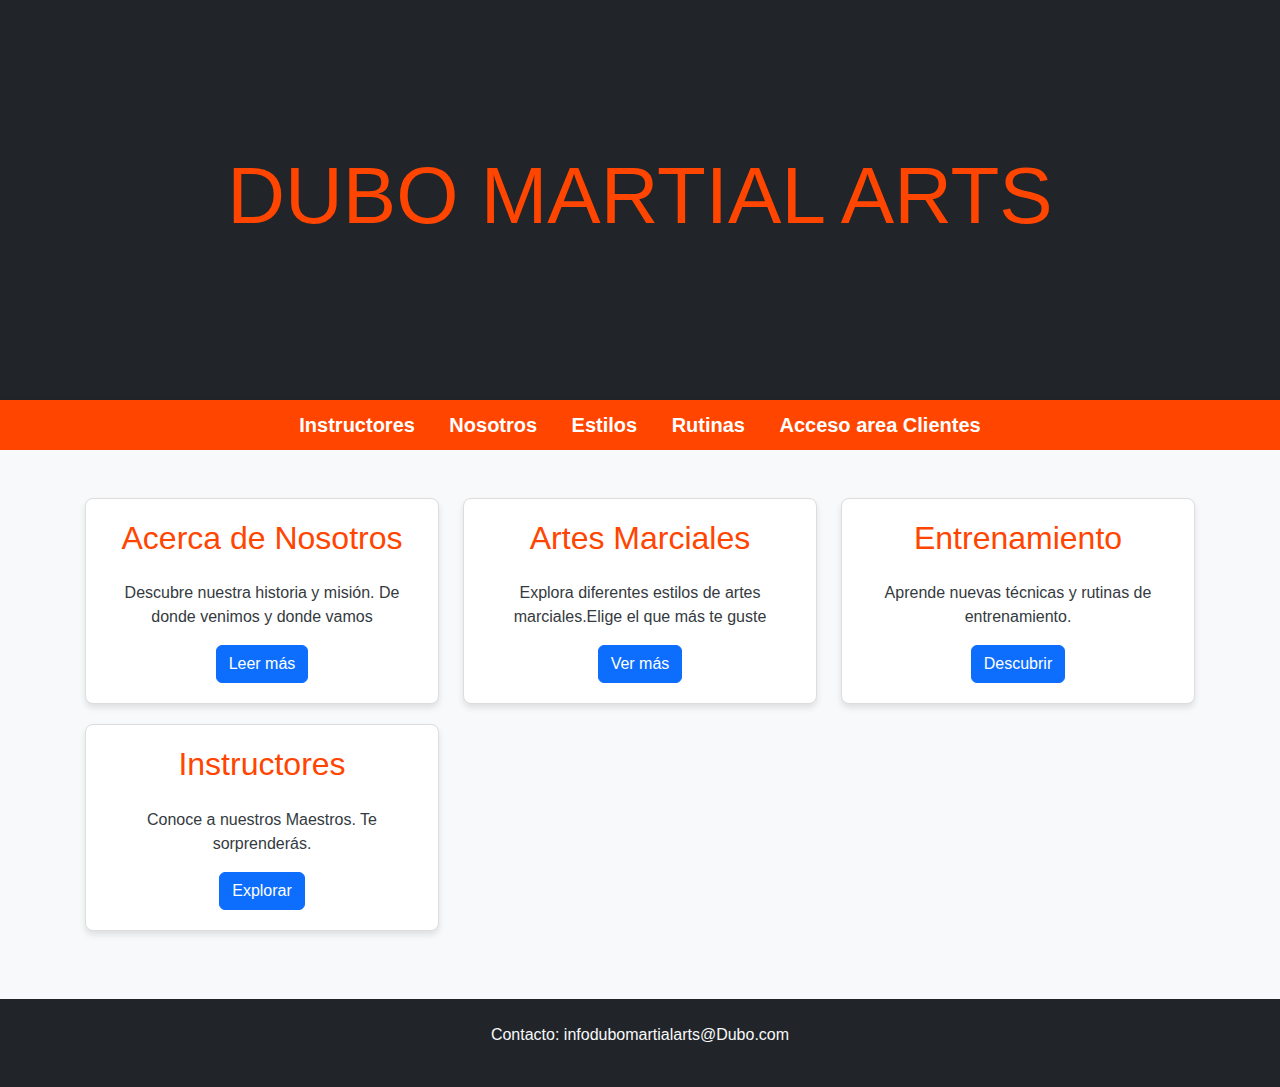
<file: hito_DAWC/src/Home.html>
<!DOCTYPE html>
<html lang="es">
<head>
    <meta charset="UTF-8">
    <meta name="viewport" content="width=device-width, initial-scale=1">
    <title>Tu Sitio de Artes Marciales</title>

    <!-- Bootstrap CSS -->
    <link rel="stylesheet" href="https://cdn.jsdelivr.net/npm/bootstrap@5.0.0/dist/css/bootstrap.min.css">

    <!-- Estilos personalizados -->
    <link rel="stylesheet" href="styles2.css">

    <!-- jQuery y Bootstrap JS -->
    <script src="https://code.jquery.com/jquery-3.6.4.slim.min.js"></script>
    <script src="https://cdn.jsdelivr.net/npm/bootstrap@5.0.0/dist/js/bootstrap.bundle.min.js"></script>
</head>
<body>
    <!-- Header -->
    <header class="header text-light bg-dark py-5">
        <div class="container">
            <h1 class="display-1">DUBO MARTIAL ARTS</h1>
        </div>
    </header>

    <nav>
        <a href="instructores.html">Instructores</a>
        <a href="nosotros.html">Nosotros</a>
        <a href="estilos.html">Estilos</a>
        <a href="rutinas.html">Rutinas</a>
        <a href="index.html">Acceso area Clientes</a>
       
    </nav>

    
    <!-- Sección principal -->
    <section class="main-section py-5">
        <div class="container">
            <div class="row">
                <div class="col-md-4">
                    <div class="feature-box text-center">
                        <h2>Acerca de Nosotros</h2>
                        <p>Descubre nuestra historia y misión. De donde venimos y donde vamos</p>
                        <a href="nosotros.html" class="btn btn-primary">Leer más</a>
                    </div>
                </div>
                <div class="col-md-4">
                    <div class="feature-box text-center">
                        <h2>Artes Marciales</h2>
                        <p>Explora diferentes estilos de artes marciales.Elige el que más te guste</p>
                        <a href="estilos.html" class="btn btn-primary">Ver más</a>
                    </div>
                </div>
                <div class="col-md-4">
                    <div class="feature-box text-center">
                        <h2>Entrenamiento</h2>
                        <p>Aprende nuevas técnicas y rutinas de entrenamiento.</p>
                        <a href="rutinas.html" class="btn btn-primary">Descubrir</a>
                    </div>
                </div>
                <div class="col-md-4">
                    <div class="feature-box text-center">
                        <h2>Instructores</h2>
                        <p>Conoce a nuestros Maestros. Te sorprenderás.</p>
                        <a href="instructores.html" class="btn btn-primary">Explorar</a>
                    </div>
                </div>
                
            </div>
           
                


            
        </div>
    </section>

    <!-- Footer -->
    <footer class="footer text-light bg-dark py-4">
        <div class="container">
            <p>Contacto: infodubomartialarts@Dubo.com</p>
        </div>
    </footer>

    <!-- Scripts y funciones adicionales de JavaScript aquí -->
</body>
</html>
</file>
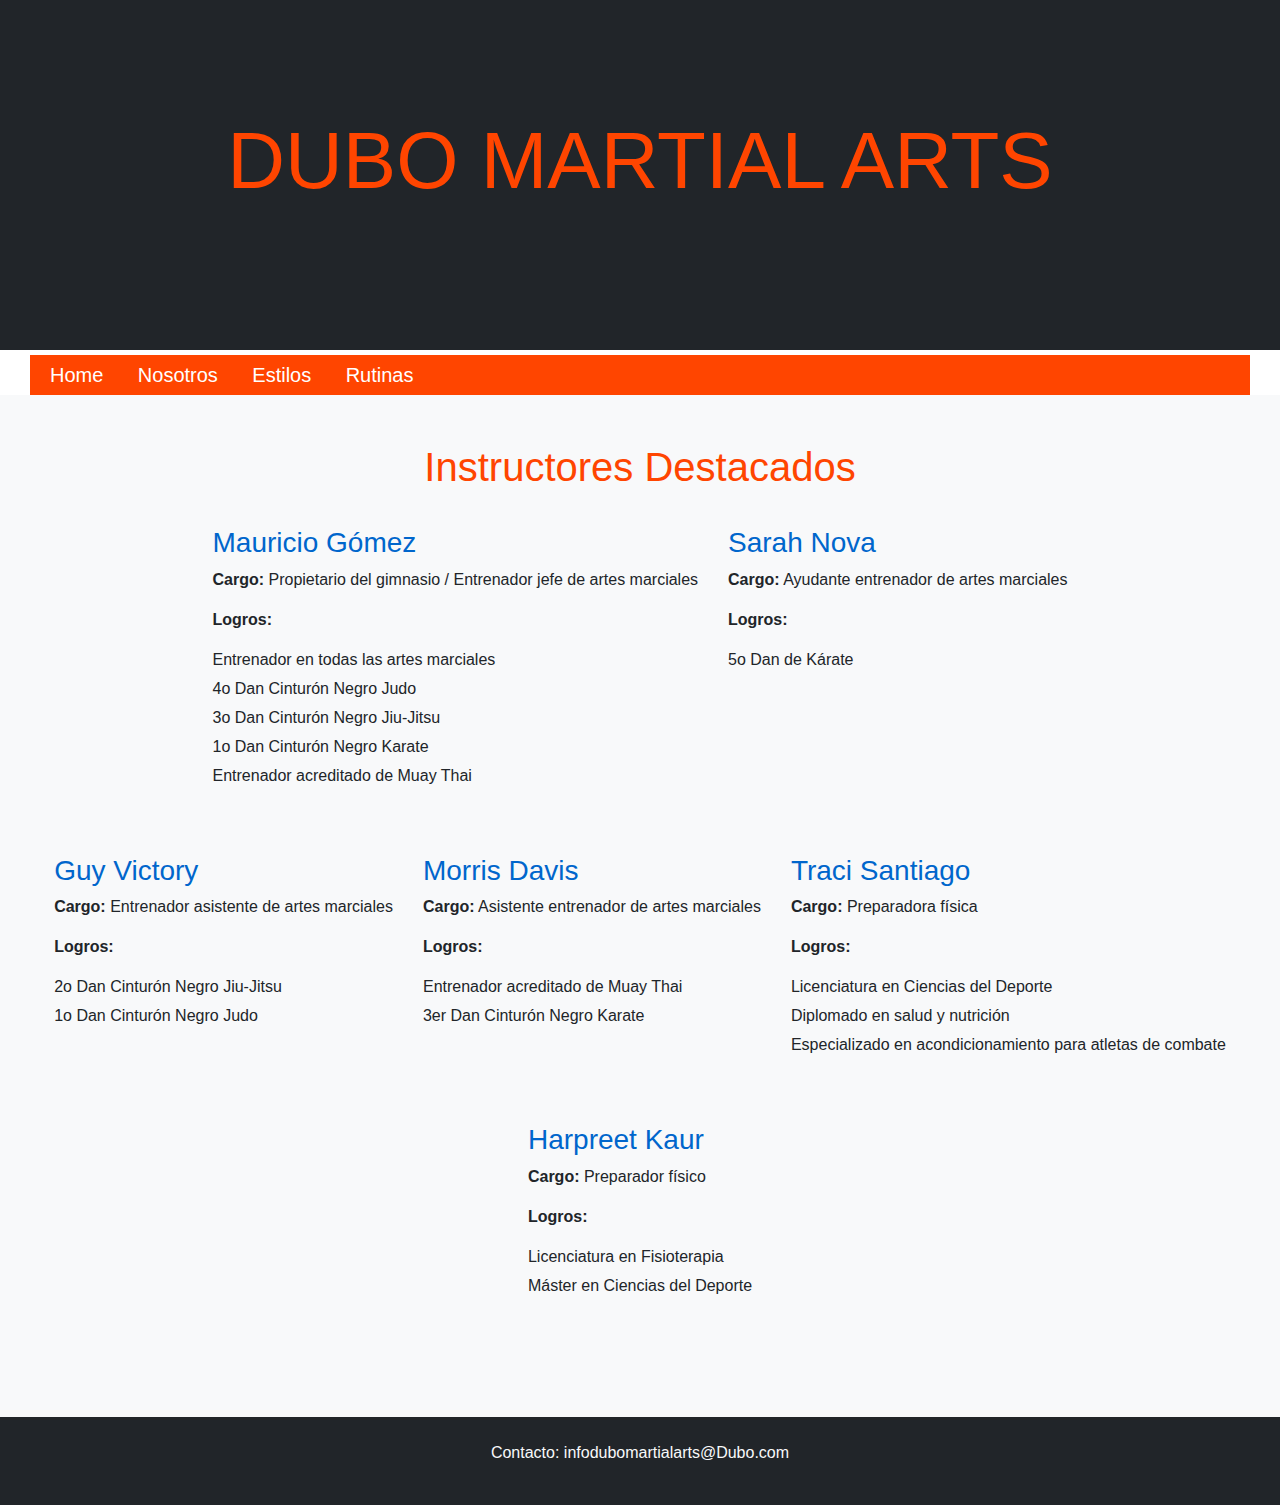
<file: hito_DAWC/src/instructores.html>
<head>
    <meta charset="UTF-8">
    <meta name="viewport" content="width=device-width, initial-scale=1">
    <title>Tu Sitio de Artes Marciales</title>

    <!-- Bootstrap CSS -->
    <link rel="stylesheet" href="https://cdn.jsdelivr.net/npm/bootstrap@5.0.0/dist/css/bootstrap.min.css">

    <!-- Estilos personalizados -->
    <link rel="stylesheet" href="styles.css">

    <!-- jQuery y Bootstrap JS -->
    <script src="https://code.jquery.com/jquery-3.6.4.slim.min.js"></script>
    <script src="https://cdn.jsdelivr.net/npm/bootstrap@5.0.0/dist/js/bootstrap.bundle.min.js"></script>
</head>
<body>
    <!-- Header -->
    <header class="header text-light bg-dark py-5">
        <div class="container">
            <h1 class="display-1">DUBO MARTIAL ARTS</h1>
        </div>
    </header>
       
        <nav>
            <a href="Home.html">Home</a>
            <a href="Nosotros.html">Nosotros</a>
            <a href="Estilos.html">Estilos</a>
            <a href="Rutinas.html">Rutinas</a>
           
        </nav>
    
    <section class="main-section py-5">   
        <h2 class="display-6">Instructores Destacados</h2>
        <section>
            <article>
                

                <div class="instructor-details">   
                    <h3>Mauricio Gómez</h3>
                    <p><strong>Cargo:</strong> Propietario del gimnasio / Entrenador jefe de artes marciales</p>
                    <p><strong>Logros:</strong>
                        <ul>
                            <li>Entrenador en todas las artes marciales</li>
                            <li>4o Dan Cinturón Negro Judo</li>
                            <li>3o Dan Cinturón Negro Jiu-Jitsu</li>
                            <li>1o Dan Cinturón Negro Karate</li>
                            <li>Entrenador acreditado de Muay Thai</li>
                        </ul>
                    </p>
                </div>

                <!-- Sarah Nova -->
                <div class="instructor-details">
                    <h3>Sarah Nova</h3>
                    <p><strong>Cargo:</strong> Ayudante entrenador de artes marciales</p>
                    <p><strong>Logros:</strong> </p>
                    <ul>
                        <li>5o Dan de Kárate</li>
                    </ul>
                </div>

                <!-- Guy Victory -->
                <div class="instructor-details">
                    <h3>Guy Victory</h3>
                    <p><strong>Cargo:</strong> Entrenador asistente de artes marciales</p>
                    <p><strong>Logros:</strong>
                        <ul>
                            <li>2o Dan Cinturón Negro Jiu-Jitsu</li>
                            <li>1o Dan Cinturón Negro Judo</li>
                        </ul>
                    </p>
                </div>

                <!-- Morris Davis -->
                <div class="instructor-details">
                    <h3>Morris Davis</h3>
                    <p><strong>Cargo:</strong> Asistente entrenador de artes marciales</p>
                    <p><strong>Logros:</strong>
                        <ul>
                            <li>Entrenador acreditado de Muay Thai</li>
                            <li>3er Dan Cinturón Negro Karate</li>
                        </ul>
                    </p>
                </div>

                <!-- Traci Santiago -->
                <div class="instructor-details">
                    <h3>Traci Santiago</h3>
                    <p><strong>Cargo:</strong> Preparadora física</p>
                    <p><strong>Logros:</strong>
                        <ul>
                            <li>Licenciatura en Ciencias del Deporte</li>
                            <li>Diplomado en salud y nutrición</li>
                            <li>Especializado en acondicionamiento para atletas de combate</li>
                        </ul>
                    </p>
                </div>

                <!-- Harpreet Kaur -->
                <div class="instructor-details">
                    <h3>Harpreet Kaur</h3>
                    <p><strong>Cargo:</strong> Preparador físico</p>
                    <p><strong>Logros:</strong>
                        <ul>
                            <li>Licenciatura en Fisioterapia</li>
                            <li>Máster en Ciencias del Deporte</li>
                        </ul>
                    </p>
                </div>

            </article>
        </section>
    </section>    

</body>
    <!-- Footer -->
<footer class="footer text-light bg-dark py-4">
    <div class="container">
        <p>Contacto: infodubomartialarts@Dubo.com</p>
    </div>
</footer>


</html>
</file>
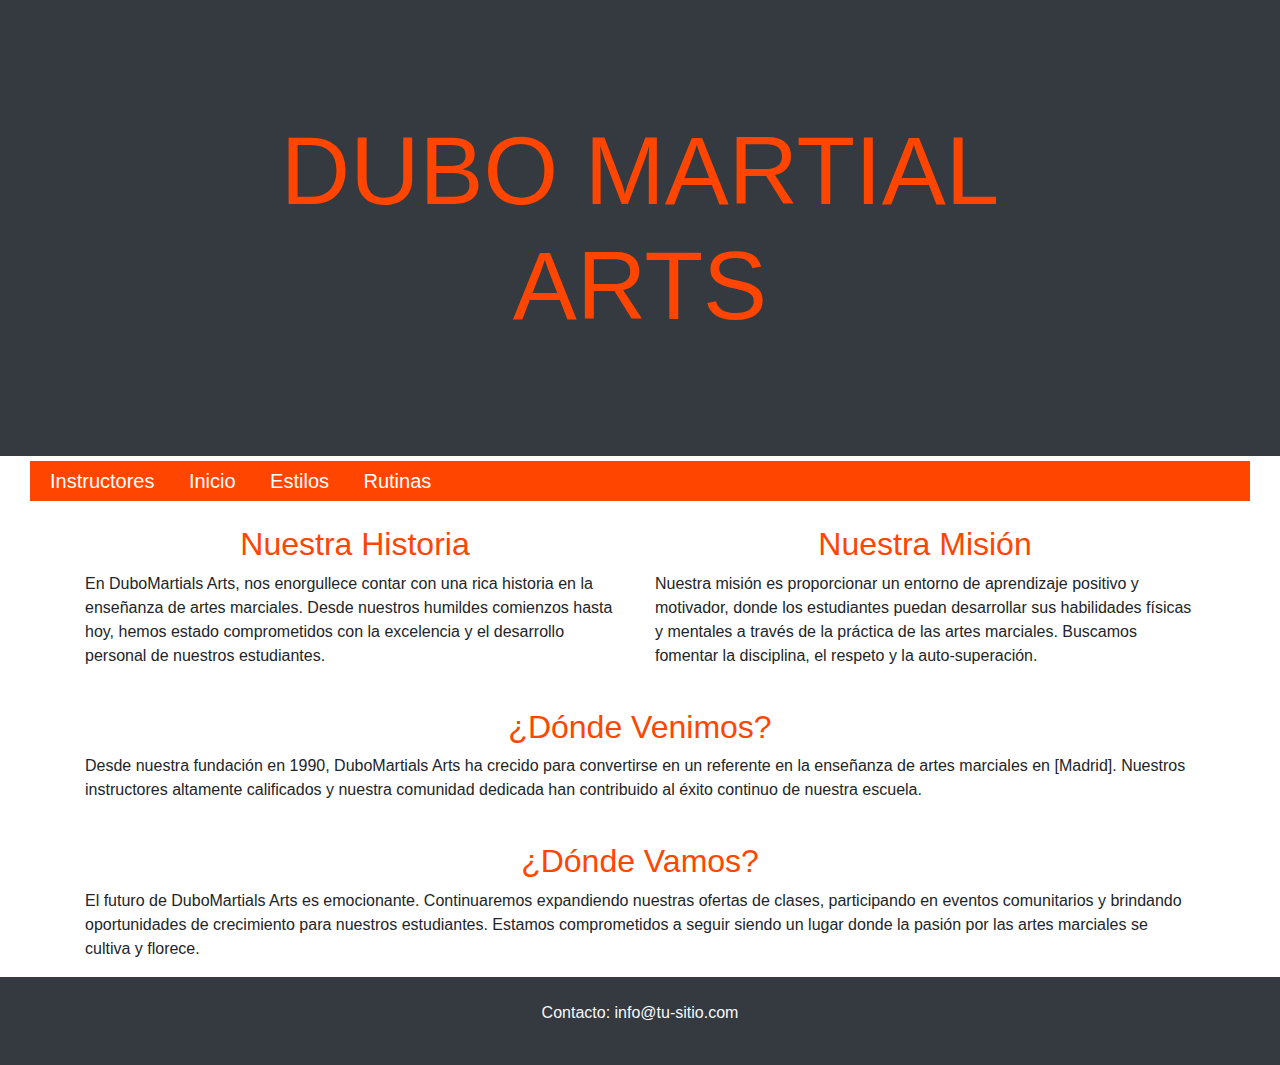
<file: hito_DAWC/src/nosotros.html>
<!DOCTYPE html>
<html lang="es">
<head>
    <meta charset="UTF-8">
    <meta name="viewport" content="width=device-width, initial-scale=1, shrink-to-fit=no">
    <link rel="stylesheet" href="https://stackpath.bootstrapcdn.com/bootstrap/4.3.1/css/bootstrap.min.css">
    <link rel="stylesheet" href="styles.css">
    <title>DuboMartials Arts - Acerca de Nosotros</title>
</head>
<body>

    <!-- Header -->
    <header class="header text-light bg-dark py-5">
        <div class="container">
            <h1 class="display-1">DUBO MARTIAL ARTS</h1>
        </div>
    </header>
    <nav>
        <a href="instructores.html">Instructores</a>
        <a href="Home.html">Inicio</a>
        <a href="estilos.html">Estilos</a>
        <a href="rutinas.html">Rutinas</a>
       
    </nav>
    <div class="container mt-4">
        <div class="row">
            <div class="col-md-6">
                <h2>Nuestra Historia</h2>
                <p>En DuboMartials Arts, nos enorgullece contar con una rica historia en la enseñanza de artes marciales. Desde nuestros humildes comienzos hasta hoy, hemos estado comprometidos con la excelencia y el desarrollo personal de nuestros estudiantes.</p>
            </div>
            <div class="col-md-6">
                <h2>Nuestra Misión</h2>
                <p>Nuestra misión es proporcionar un entorno de aprendizaje positivo y motivador, donde los estudiantes puedan desarrollar sus habilidades físicas y mentales a través de la práctica de las artes marciales. Buscamos fomentar la disciplina, el respeto y la auto-superación.</p>
            </div>
        </div>

        <div class="row mt-4">
            <div class="col-md-12">
                <h2>¿Dónde Venimos?</h2>
                <p>Desde nuestra fundación en 1990, DuboMartials Arts ha crecido para convertirse en un referente en la enseñanza de artes marciales en [Madrid]. Nuestros instructores altamente calificados y nuestra comunidad dedicada han contribuido al éxito continuo de nuestra escuela.</p>
            </div>
        </div>

        <div class="row mt-4">
            <div class="col-md-12">
                <h2>¿Dónde Vamos?</h2>
                <p>El futuro de DuboMartials Arts es emocionante. Continuaremos expandiendo nuestras ofertas de clases, participando en eventos comunitarios y brindando oportunidades de crecimiento para nuestros estudiantes. Estamos comprometidos a seguir siendo un lugar donde la pasión por las artes marciales se cultiva y florece.</p>
            </div>
        </div>
    </div>

    <!-- Footer -->
    <footer class="footer text-light bg-dark py-4">
        <div class="container">
            <p>Contacto: info@tu-sitio.com</p>
        </div>
    </footer>

    <script src="https://code.jquery.com/jquery-3.3.1.slim.min.js"></script>
    <script src="https://cdnjs.cloudflare.com/ajax/libs/popper.js/1.14.7/umd/popper.min.js"></script>
    <script src="https://stackpath.bootstrapcdn.com/bootstrap/4.3.1/js/bootstrap.min.js"></script>
</body>
</html>
</file>
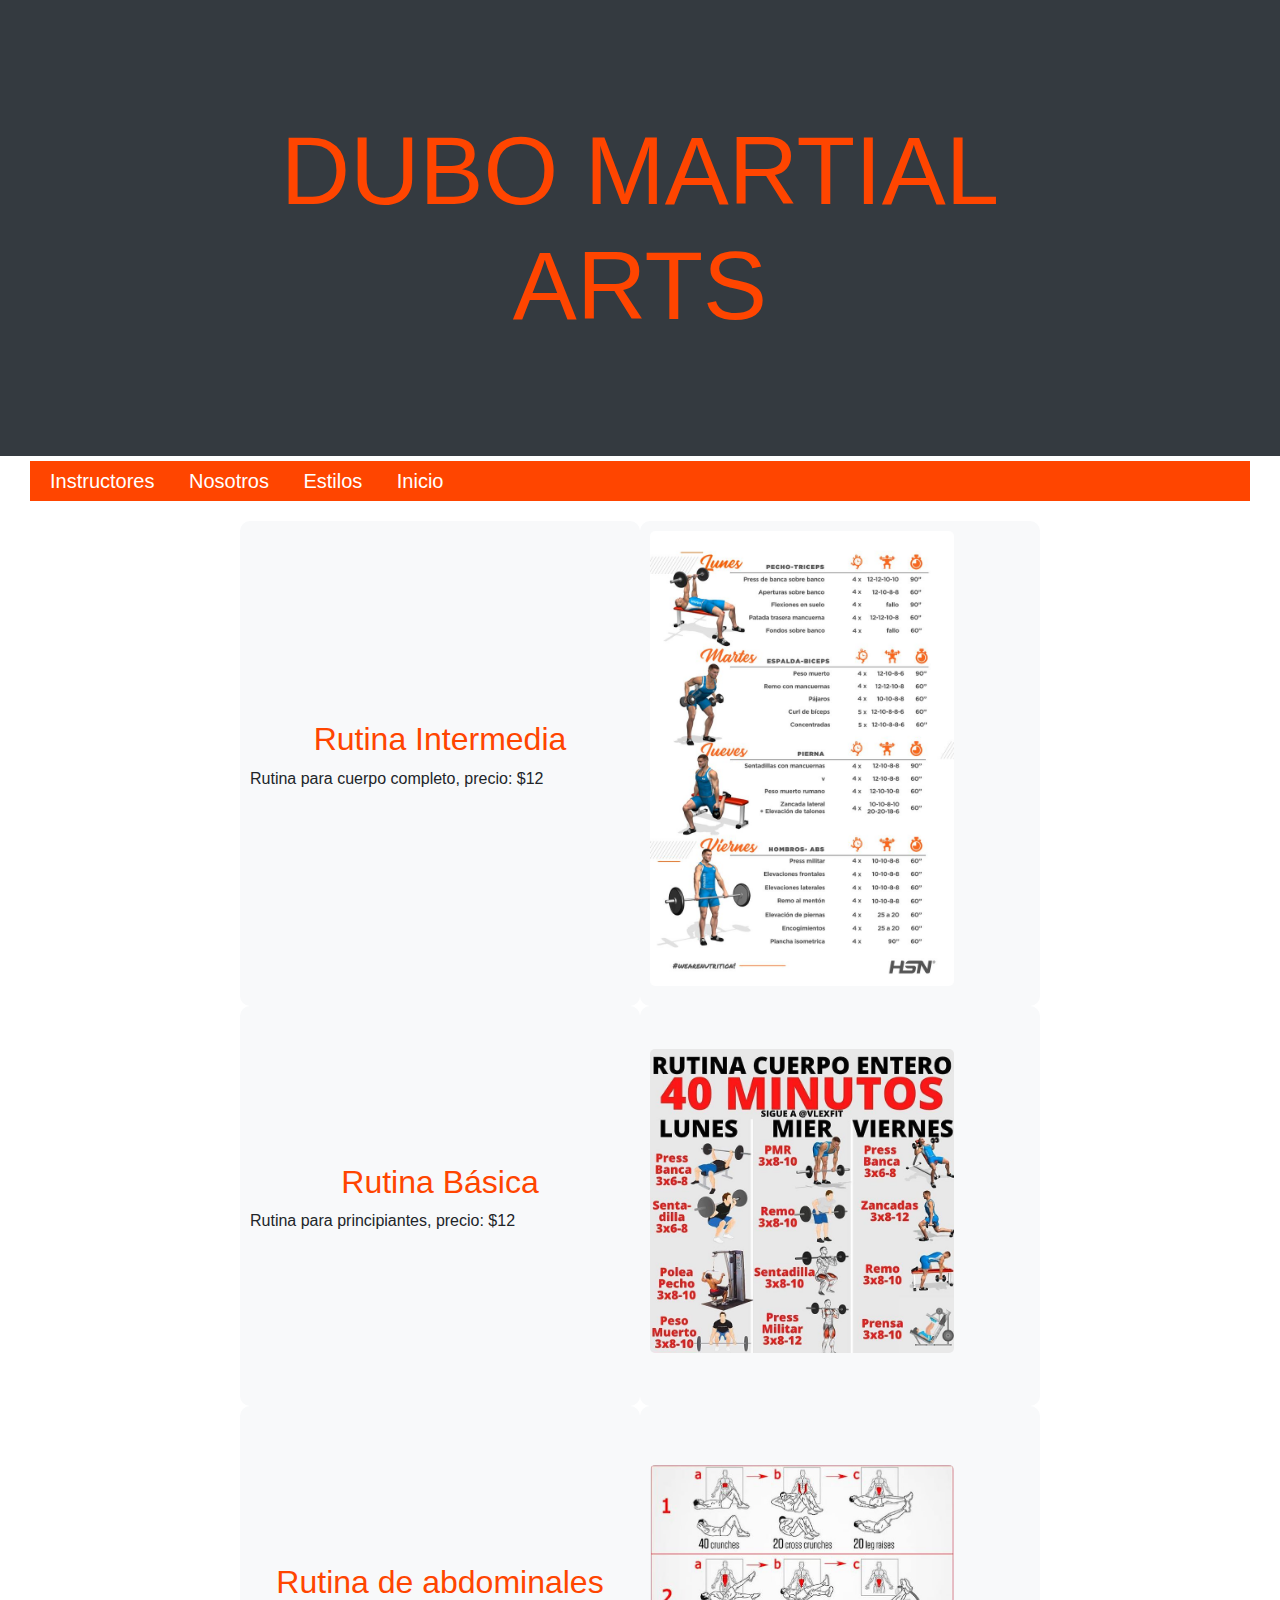
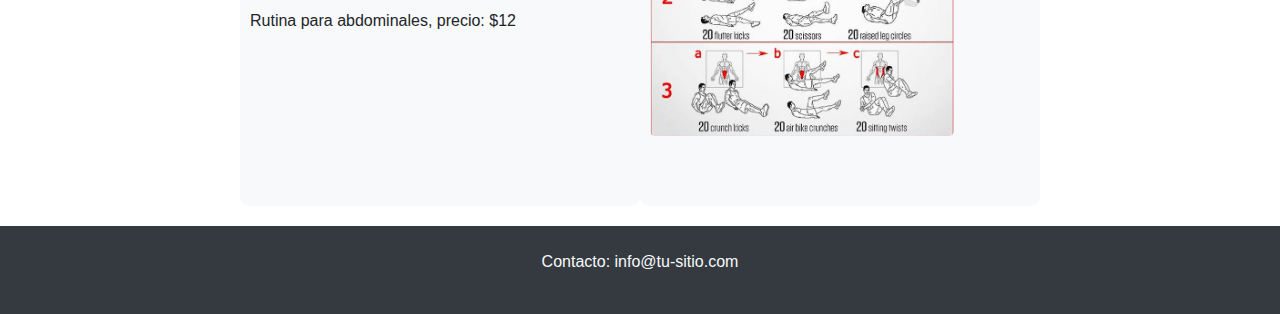
<file: hito_DAWC/src/rutinas.html>
<!DOCTYPE html>
<html lang="es">
<head>
    <meta charset="UTF-8">
    <meta name="viewport" content="width=device-width, initial-scale=1, shrink-to-fit=no">
    <link rel="stylesheet" href="https://stackpath.bootstrapcdn.com/bootstrap/4.3.1/css/bootstrap.min.css">
    <link rel="stylesheet" href="styles.css">
    <title>DuboMartials Arts - Rutinas</title>
</head>
<body>

    <!-- Header -->
    <header class="header text-light bg-dark py-5">
        <div class="container">
            <h1 class="display-1">DUBO MARTIAL ARTS</h1>
        </div>
    </header>

    <nav>
        <a href="instructores.html">Instructores</a>
        <a href="nosotros.html">Nosotros</a>
        <a href="estilos.html">Estilos</a>
        <a href="Home.html">Inicio</a>
        
    </nav>

    
    <!-- Contenedor centrado para las cards con espacio entre ellas -->
    <table class="Estilos">
        <tbody>
            <tr>
                <td>
                    <h2>Rutina Intermedia</h2>
                    <p >Rutina para cuerpo completo, precio: $12</p>
                </td>
                <td>
                    <img src="img/rutina1.jpg">
                </td>
                
            </tr>
            <tr>
                <td>
                    <h2>Rutina Básica</h2>
                    <p>Rutina para principiantes, precio: $12</p>
                </td>
                <td>
                    <img src="img/rutina2.jpg">
                </td>
                
            </tr>
            
            <tr>
                <td>
                    <h2>Rutina de abdominales</h2>
                    <p>Rutina para abdominales, precio: $12</p>
                </td>
                <td>
                    <img src="img/rutina3.png">
                </td>
                
            </tr>
        </tbody>
    </table>

   
    <!-- Footer -->
    <footer class="footer text-light bg-dark py-4">
        <div class="container">
            <p>Contacto: info@tu-sitio.com</p>
        </div>
    </footer>

    <script src="https://code.jquery.com/jquery-3.3.1.slim.min.js"></script>
    <script src="https://cdnjs.cloudflare.com/ajax/libs/popper.js/1.14.7/umd/popper.min.js"></script>
    <script src="https://stackpath.bootstrapcdn.com/bootstrap/4.3.1/js/bootstrap.min.js"></script>
</body>
</html>
</file>
<file: hito_DAWC/src/styles2.css>
/* ===================================== */
/* 1. Variables de Diseño y Colores    */
/* ===================================== */
:root {
    --color-primary: #ff4500;
    --color-secondary: #007bff;
    --color-dark: #343a40;
    --color-light: #f8f9fa;
    --color-white: #fff;
    --color-gray: #6c757d;
}

/* ===================================== */
/* 2. Estilos Generales y Tipografía   */
/* ===================================== */
body {
    font-family: 'Arial', sans-serif;
    margin: 0;
    padding: 0;
    background-color: var(--color-light);
    color: var(--color-dark);
}

h1, h2, h3, h4 {
    font-family: 'Helvetica', sans-serif;
    color: var(--color-dark);
    margin-top: 0;
}

h1 {
    font-size: 3rem;
    color: var(--color-primary);
    text-align: center;
    padding: 20px 0;
}

h2 {
    font-size: 2rem;
    color: var(--color-primary);
    text-align: center;
    margin-bottom: 1.5rem;
}

h3 {
    color: var(--color-secondary);
}

h4 {
    color: var(--color-white);
}

a {
    color: var(--color-secondary);
    text-decoration: none;
    transition: color 0.3s ease;
}

a:hover {
    color: var(--color-primary);
}

/* ===================================== */
/* 3. Componentes Principales          */
/* ===================================== */

/* Header y Banner */
.header {
    background-color: var(--color-dark);
    color: var(--color-white);
    background-image: url('https://fisics.es/wp-content/uploads/2023/09/Jiu-jitsu-1280x1280.jpg');
    background-size: cover;
    background-position: center center;
    background-repeat: no-repeat;
    min-height: 400px;
    display: flex;
    align-items: center;
    justify-content: center;
}

/* Navegación */
nav {
    background-color: var(--color-primary);
    padding: 10px 0;
    text-align: center;
    box-shadow: 0 2px 5px rgba(0, 0, 0, 0.1);
}

nav a {
    color: var(--color-white);
    text-decoration: none;
    margin: 0 15px;
    font-size: 1.25rem;
    font-weight: bold;
    transition: color 0.3s ease;
}

nav a:hover {
    color: var(--color-dark);
}

/* Sección principal y pie de página */
.main-section {
    background-color: var(--color-light);
}

.footer {
    background-color: var(--color-dark);
    color: var(--color-white);
    text-align: center;
    padding: 20px;
}

/* ===================================== */
/* 4. Componentes Secundarios          */
/* ===================================== */

/* Contenedores y Cajas de Características */
.container {
    padding: 0 15px;
}

.feature-box {
    background-color: var(--color-white);
    border: 1px solid #ddd;
    border-radius: 8px;
    padding: 20px;
    margin-bottom: 20px;
    text-align: center;
    transition: transform 0.3s ease, box-shadow 0.3s ease;
    box-shadow: 0 4px 6px rgba(0, 0, 0, 0.1);
}

.feature-box:hover {
    transform: translateY(-5px);
    box-shadow: 0 6px 12px rgba(0, 0, 0, 0.15);
}

/* Instructor Details */
.instructor-details {
    background-color: var(--color-white);
    border: 1px solid #ddd;
    border-radius: 10px;
    padding: 15px;
    margin-bottom: 20px;
    text-align: center;
}

.instructor-details img {
    border-radius: 50%; /* Imágenes circulares para los instructores */
    margin-bottom: 10px;
}

/* Estilos de tabla (si se usa para layout) */
.Estilos td {
    max-width: 100%;
    width: 400px;
    height: 400px;
    padding: 10px;
    box-sizing: border-box;
    overflow: hidden;
    background-color: var(--color-light);
    border-radius: 10px;
    margin: 10px;
    text-align: left;
    box-shadow: 0 2px 4px rgba(0, 0, 0, 0.1);
}

.Estilos img {
    max-width: 100%;
    height: auto;
    display: block;
    border-radius: 5px;
    margin-bottom: 10px;
}

/* Media Queries para Responsive Design */
@media (max-width: 768px) {
    h1 {
        font-size: 2.5rem;
    }

    nav a {
        display: block;
        margin: 5px 0;
    }
}
</file>
<file: hito_DAWC/src/styles.css>
/* styles.css */

/* Estilos generales */
body {
    font-family: 'Arial', sans-serif;
    margin: 0;
    padding: 0;
}

/* Header */
.header {
    background-color: #343a40;
    color: #f8f9fa;
    padding: 20px;
    background-image: url('https://fisics.es/wp-content/uploads/2023/09/Jiu-jitsu-1280x1280.jpg');
    background-size: cover; /* Otra opción: contain */
    background-position: center center;
    background-repeat: no-repeat;
    min-height: 350px;
}

.header h1 {
    margin: 0;
    color: #ff4500;
    text-align: center;
    padding: 65px;
}

/* Sección principal */
.main-section {
    background-color: #f8f9fa;
}

.feature-box {
    background-color: #fff;
    border: 1px solid #ddd;
    padding: 20px;
    margin-bottom: 20px;
    text-align: center;
    transition: transform 0.3s ease;
}

.feature-box:hover {
    transform: scale(1.05);
}

.feature-box h2 {
    color: #007bff;
}

/* Footer */
.footer {
    background-color: #343a40;
    color: #fff;
    text-align: center;
    padding: 20px;
}

/* Estilos para Flexbox */
.container {
    display: flex;
    flex-wrap: wrap;
    justify-content: center;
}

.col-md-4 {
    flex: 0 0 33.333%;
    max-width: 33.333%;
    padding: 0 15px;
}

article {
    margin: 20px; /* Agrega márgenes para separar el artículo del borde de la página */
    display: flex;
    flex-wrap: wrap;
    justify-content: center;
}


.instructor-details {
    border-radius: 10px;
    padding: 15px; /* Añade un espacio interno para mejorar la legibilidad */
    margin-bottom: 20px; /* Agrega espacio entre cada instructor */
    justify-content: center;
}

h2 {
    color: #ff4500;
    text-align: center;
    margin-top: 0;
}

h3 {
    color: #0066cc; /* Cambia el color de los nombres de los instructores para destacarlos */
}

h4 {
    color: #ffff; /* Cambia el color de los nombres de los instructores para destacarlos */
}


ul {
    list-style-type: none; /* Elimina los puntos de la lista */
    padding: 0; /* Elimina el relleno predeterminado de la lista */
}

li {
    margin-bottom: 5px; /* Agrega espacio entre elementos de la lista */
}

.col {
    border: 1px solid #ddd;
    padding: 15px;
    margin-bottom: 20px;
}

nav {
    background-color: #ff4500;
    padding: 5px;
    margin: 30px;
    margin-bottom: 0;
    margin-top: 5px;
}

nav a {
    color: #fff;
    text-decoration: none;
    margin: 0 15px;
    font-size: 20px;
    
}

nav a:hover {
    color: black;
}





.Estilos {
    display: flex;
    flex-wrap: wrap;
    justify-content: space-around;
    margin: 20px; /* Ajusta este valor según tus preferencias */
    align-items: center;
    text-align: center;
}

.Estilos td {
    max-width:100%;
    width: 400px;
    height: 400px;
    padding: 10px;
    box-sizing: border-box;
    overflow: hidden; /* Para ocultar cualquier contenido que exceda las dimensiones */
    background-color: #f8f9fa;
    border-radius: 10px; /* Añade bordes redondeados */
    margin: 10px; /* Ajusta este valor según tus preferencias */
    text-align: left; 
}


.Estilos img {
    max-width: 80%;
    height: auto;
    display: block; /* Para eliminar espacios en blanco debajo de la imagen */
    border-radius: 5px; /* Añade bordes redondeados a las imágenes */
    margin-bottom: 10px; /* Ajusta este valor según tus preferencias */
}
</file>
